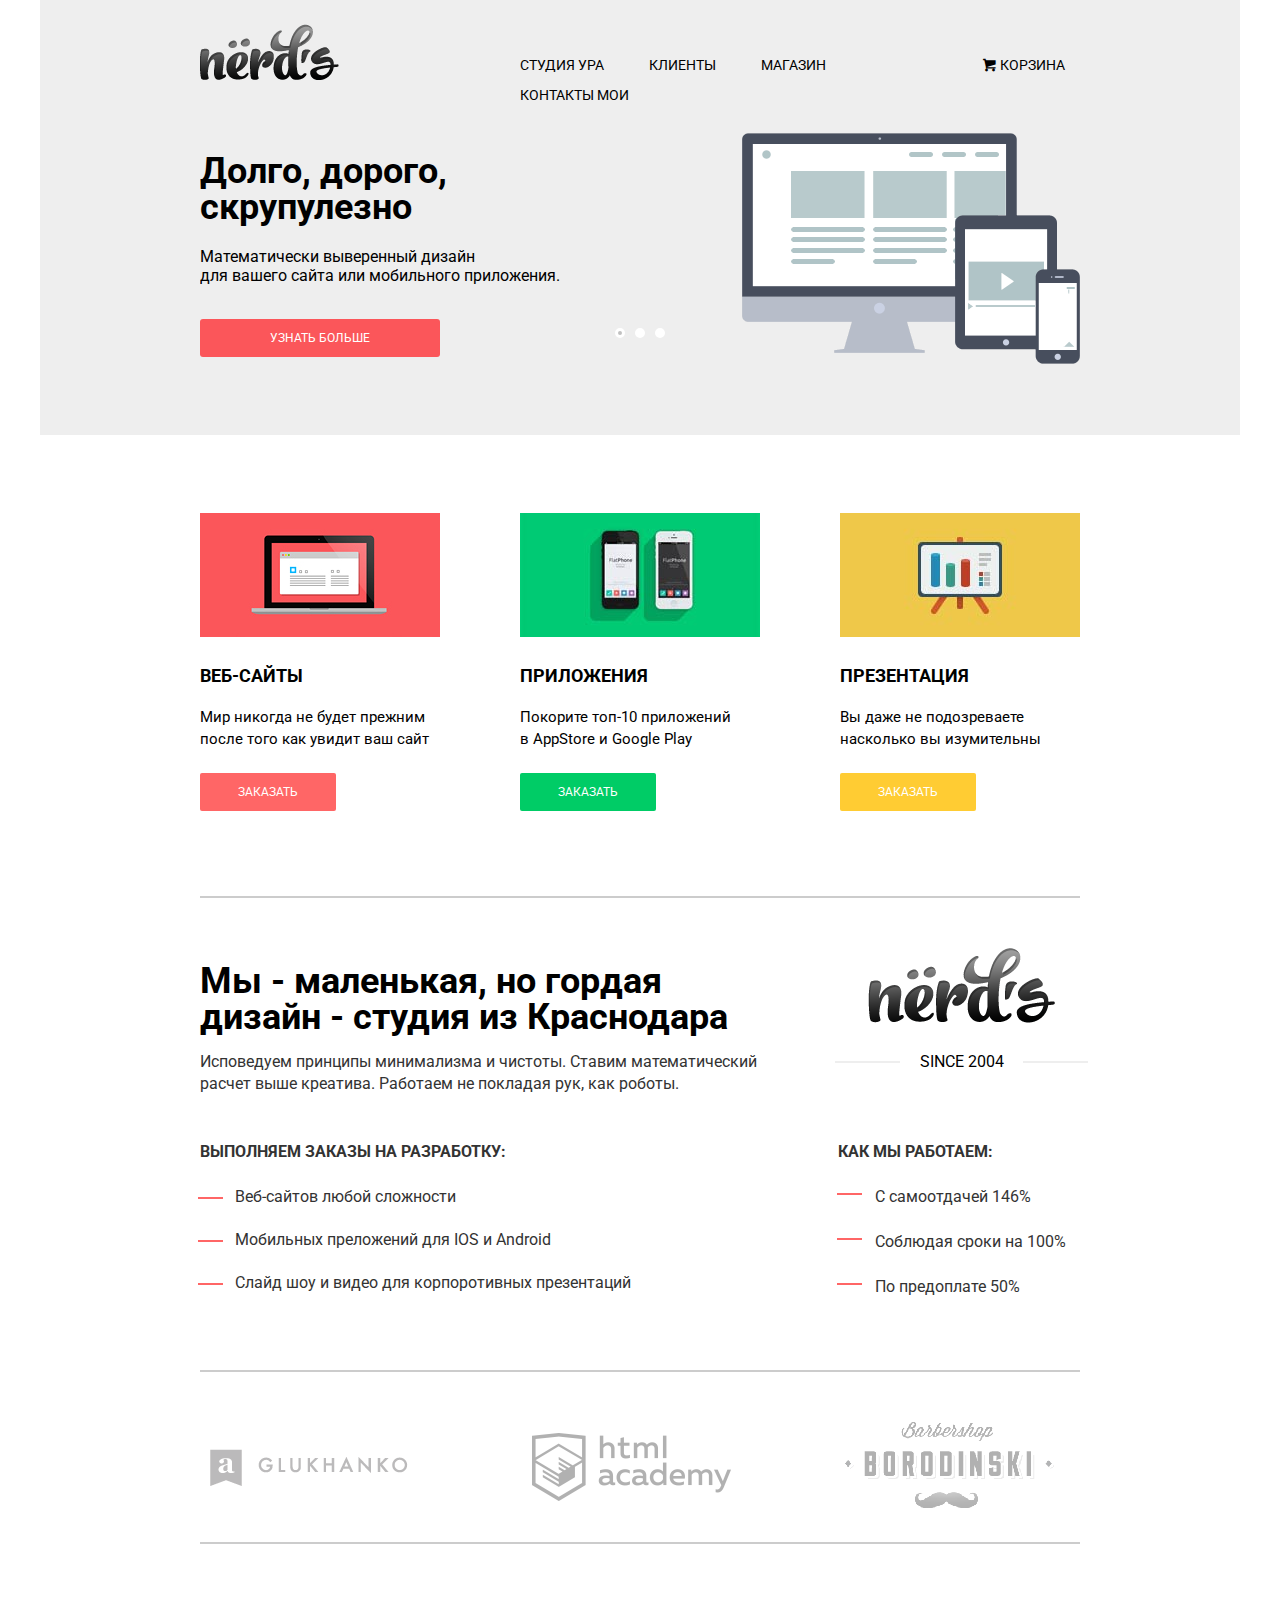
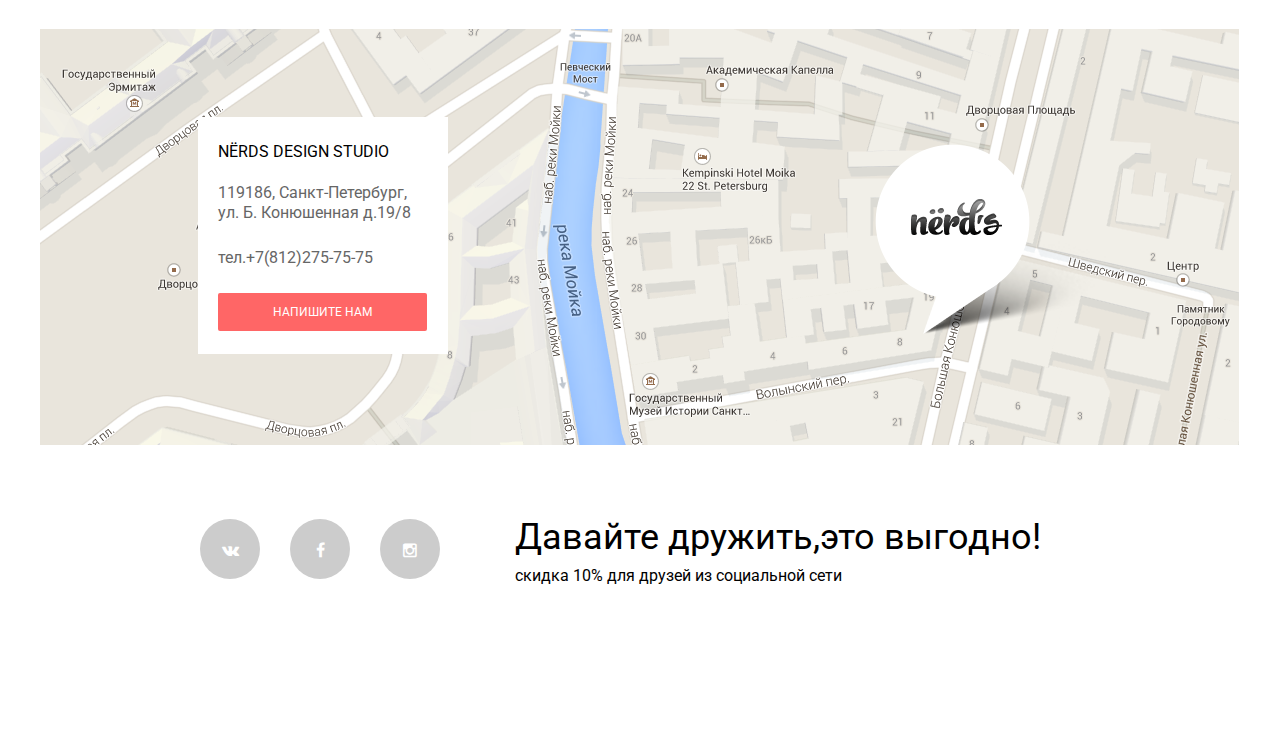
<file: index.html>
<!DOCTYPE html>
<html lang="ru">
  <head>
    <meta charset="utf-8">
    <title>HTML Academy: Нёрдс</title>
    <link href='https://fonts.googleapis.com/css?family=Roboto:400,700,500&subset=latin,cyrillic' rel='stylesheet' type='text/css'>
    <link rel="stylesheet" href="css/normalize.css">
    <link rel="stylesheet" href="css/style.css">
  </head>
  <body>
    <header class="main-header">
      <div class="container clearfix">

        <div class="index-logo">
          <a href="#">
           <img src="img/logotip.png" alt="nёrds">
          </a>
        </div>
      <nav class="main-navigation">
          <ul>            
            <li>
              <a href="#">студия Ура</a>
            </li>
            <li>
              <a href="#">клиенты</a>
            </li>
            <li>
              <a href="#">магазин</a>
            </li>
            <li>
              <a href="#">контакты мои</a>
            </li>
          </ul>
        </nav>
          <div class="basket-block">
           <a class="basket" href="#"><i class="icon-basket"></i>корзина</a>
          </div>
        <div class="slider">
        <input type="radio" id="btn-1" name="toggle" checked>
        <input type="radio" id="btn-2" name="toggle">
        <input type="radio" id="btn-3" name="toggle">
        <div class="slider-controls">
          <label for="btn-1"></label>
          <label for="btn-2"></label>
          <label for="btn-3"></label>
        </div>
        <div class="slides">
          <div class="slide">
            <div class="slide-text">
              <div class="slide-title">Долго, дорого, скрупулезно</div>
              <p>Математически выверенный дизайн<br>
  для вашего сайта или мобильного приложения.</p>
              <a class="btn" href="#">Узнать больше</a>
            </div>
          </div>
          <div class="slide">
            <div class="slide-text">
              <div class="slide-title">Дорого, скрупулезно</div>
              <p>Математически выверенный дизайн<br>
  для вашего сайта или мобильного приложения.</p>
              <a class="btn" href="#">Узнать больше</a>
            </div>
          </div>
          <div class="slide">
            <div class="slide-text">
              <div class="slide-title">Скрупулезно</div>
              <p>Математически выверенный дизайн<br>
  для вашего сайта или мобильного приложения.</p>
              <a class="btn" href="#">Узнать больше</a>
            </div>
          </div>
        </div>
      </div>
        </div>
      
    </header>
   <main class="container">
     <div class="features clearfix">
        <div class="features-item">
          <img src="img/monitor2.jpg" alt="monitor">
          <h2>Веб-сайты</h2>
          <p>Мир никогда не будет прежним<br>после того как увидит ваш сайт</p>      
          <a class="button button-red" href="#">заказать</a>
        </div>
       <div class="features-item">
           <img src="img/phone.jpg" alt="phone">
          <h2>приложения</h2>
          <p>Покорите топ-10 приложений<br>в AppStore и Google Play</p>
          <a class="button button-green" href="#">заказать</a>
        </div>
        <div class="features-item">
           <img src="img/tv.jpg" alt="tv">
          <h2>презентация</h2>
          <p>Вы даже не подозреваете<br>насколько вы изумительны</p>
          <a class="button button-yellow" href="#">заказать</a>
        </div>
      </div>
      <div class="about-us clearfix ">
        <div class="white-line"></div>
      <div class="about-us-left">
          <b>Мы - маленькая, но гордая<br>дизайн - студия из Краснодара</b>
          <p>Исповедуем принципы минимализма и чистоты. Ставим математический<br>
          расчет выше креатива. Работаем не покладая рук, как роботы.</p>
        </div>
       <div class="about-us-right clearfix">
          <div class="about-us-logan">
            <img src="img/logotip2.png" alt="nёrds">
            
            <span>SINCE 2004</span>
             
          </div>
        </div>
        <div class="scroll">
          <div class="scroll-left"> 
            <b>Выполняем заказы на разработку:</b>
             <p>Веб-сайтов любой сложности</p>
            <p>Мобильных преложений для IOS и Android</p>
            <p>Слайд шоу и видео для корпоротивных презентаций</p>
          </div>
        <div class="scroll-right">
          <b>Как мы работаем:</b>
            <p>С самоотдачей 146%</p>
             <p> Соблюдая сроки на 100%</p>
             <p>По предоплате 50%</p>
            </div>
            </div>
      </div>
      <div class="label">
         <a href="#" class="glukanov"><img src="img/gluknanko.png" alt="label"></a>
         <a href="#" ><img src="img/htmlacademy-black.png" alt="label"></a>
         <a href="#" ><img src="img/borodinski-black.png" alt="label"></a>
      </div>
      
    </main>
     <div class="map">
      <div class="adress">
        <span>NЁRDS DESIGN STUDIO</span>

        <p>119186, Санкт-Петербург, <br>
          ул. Б. Конюшенная д.19/8 <br>

          <p>тел.+7(812)275-75-75</p>
         <div class="latter">
        <a class="btn" href="#">Напишите нам</a>
      </div>
      </div>
      <div class="round">
      <img src="img/Untitled.png" alt="Untitled">
      </div>
    </div>
    <footer class="container clearfix">       
     <div class="social-network">
       <a class="social-btn social-btn-vk" href="#"><i class="icon-vk"></i></a>
       <a class="social-btn social-btn-fb" href="#"><i class="icon-facebook"></i></a>
       <a class="social-btn social-btn-in" href="#"><i class="icon-instagramm"></i></a>
       </div>
     <div class="end">
       <span>Давайте дружить,это выгодно!</span>
       <p> скидка 10% для друзей из социальной сети</p>
     </div>
      </footer>
  </body>
</html>
</file>
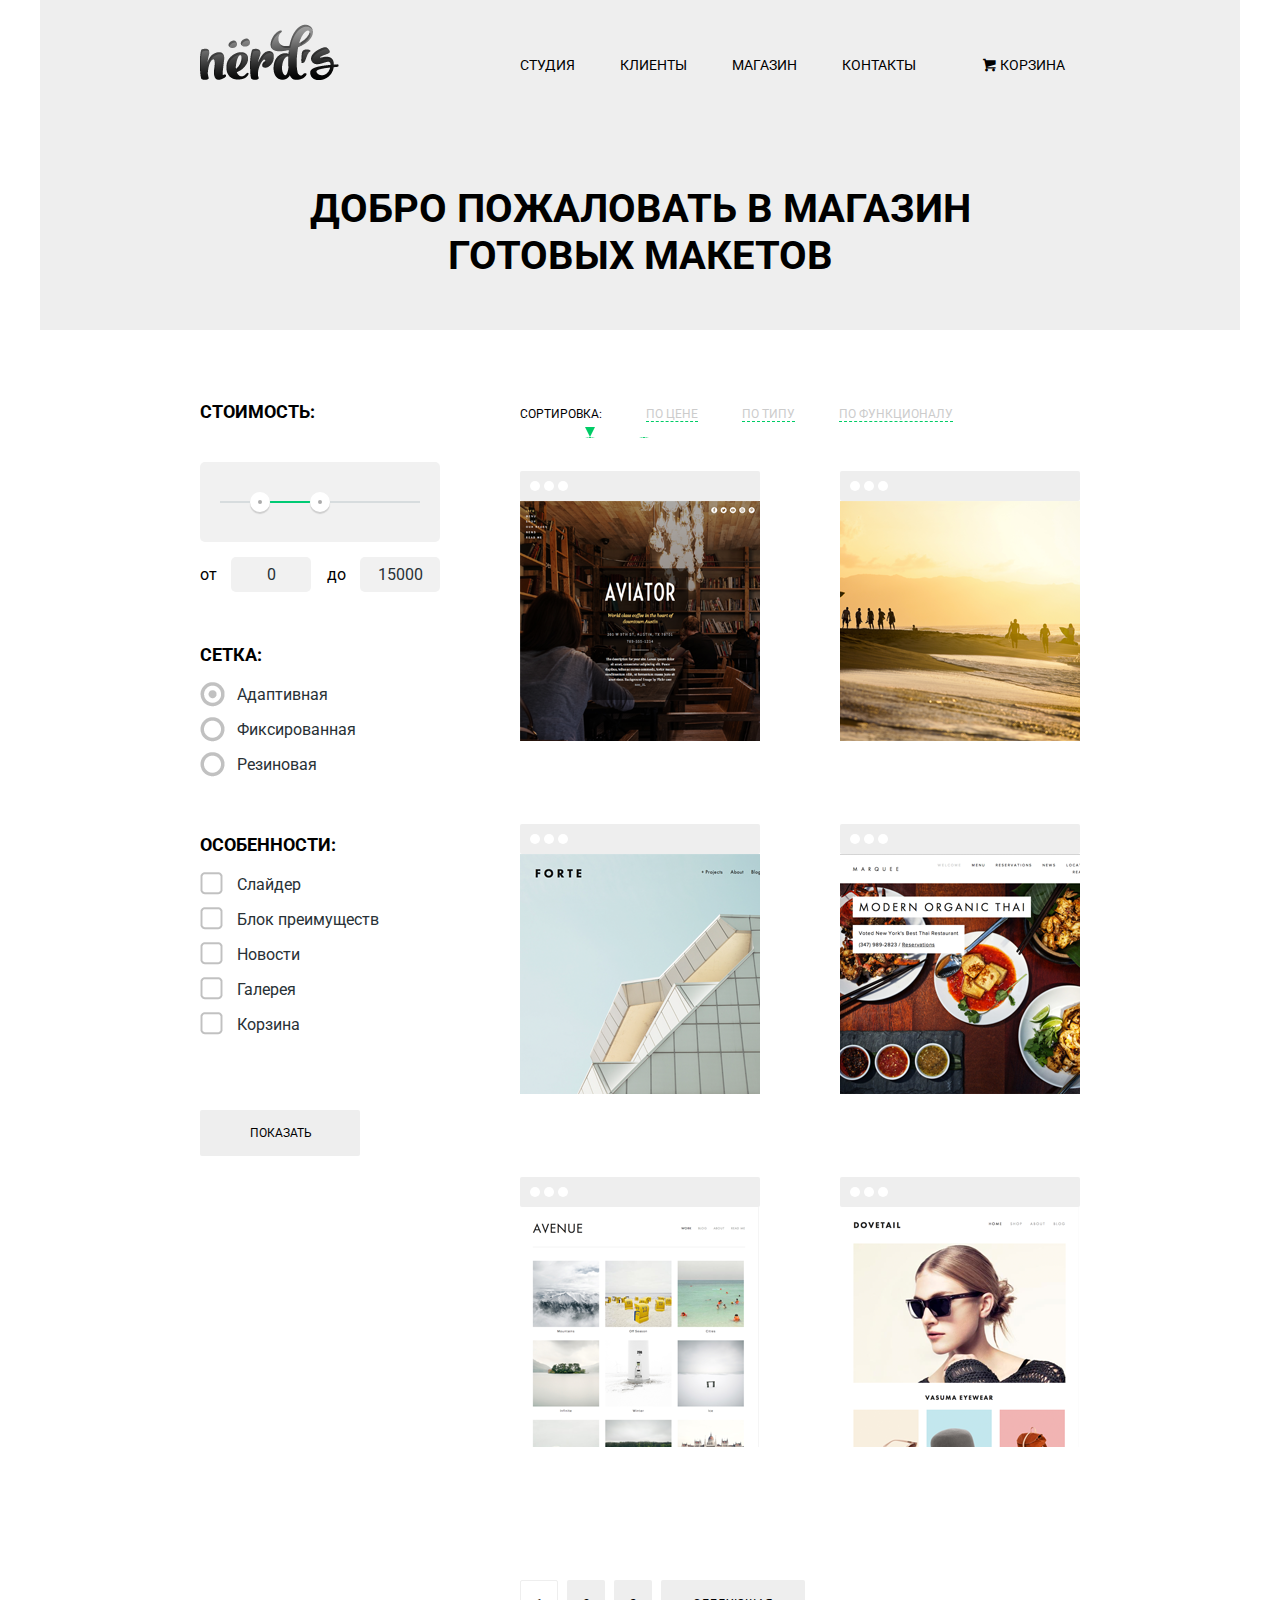
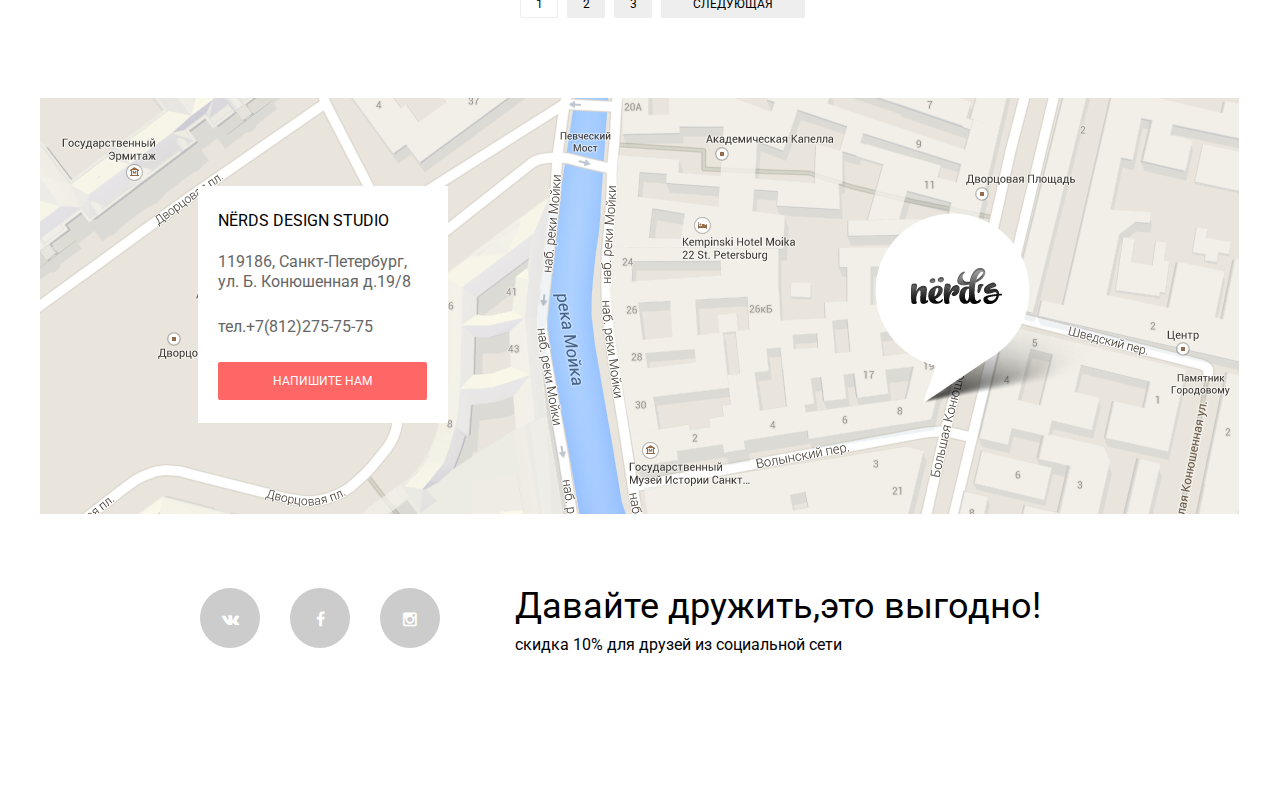
<file: catalog.html>
<!DOCTYPE html>
<html lang="ru">
  <head>
    <meta charset="utf-8">
    <title>HTML Academy: Нёрдс</title>
    <link href='https://fonts.googleapis.com/css?family=Roboto:400,700,500&subset=latin,cyrillic' rel='stylesheet' type='text/css'>
    <link rel="stylesheet" href="css/normalize.css">
    <link rel="stylesheet" href="css/style.css">
  </head>
  <body>
    <header class="main-header2">
      <div class="container clearfix">

        <div class="index-logo">
          <a href="#">
           <img src="img/logotip.png" alt="nёrds">
          </a>
        </div>
         <nav class="main-navigation">
          <ul>            
            <li>
              <a href="#">студия</a>
            </li>
            <li>
              <a href="#">клиенты</a>
            </li>
            <li>
              <a href="#">магазин</a>
            </li>
            <li>
              <a href="#">контакты</a>
            </li>
          </ul>
        </nav>
        <div class="basket-block">
           <a class="basket" href="#"><i class="icon-basket"></i>корзина</a>
        </div>
        </div>
      <p class="welcome">
          <b class="welcome2">добро пожаловать в магазин <br>готовых макетов</b>
        </p>
    </header>
  <main class="container">
    <div class="feedback">

      <form action="#" method="get">
       <div class="form3">
         <label><span class="name1">Ваше имя:</span><br><input type="text" class="form1" name="login" id="text-login" placeholder="представтесь пожалуйста">
       </label>
       </div>
       <div class="form4">
        <label><span class="name2">Ваш e-mail:</span><br><input type="text" class="form1" name="e-mail" id="text-e-mail" placeholder="для отправке ответа">
      </label>
      </div>
      <div class="round3">
     </div>
      <div class="latter3"
      <label><span class="text2">Текст письма:</span><br><textarea class="later2" name="later" id="text-later" rows="5">в свободной форме</textarea>
      </label>
      </div>
      <input type="sabmit" class="send2" id="send" placeholder="отправить">
      </form>
    </div>
    <div class="block-left">
      <h2 class="coast">стоимость:</h2>
        <div class="sorting">
        </div>
        <form action="form.php" method="GET">
      <div class="range-filter">
        <div class="range-controls">
          <div class="scale">
            <div class="bar" style="margin-left: 20%; width: 30%"></div>
          </div>
          <div class="toggle toggle-min"></div>
          <div class="toggle toggle-max"></div>
        </div>
        <div class="price-controls">
          <label class="min-price">от <input name="min-price" type="text" value="0"></label>
          <label class="max-price">до <input name="max-price" type="text" value="15000"></label>
        </div>
      </div>
          <div class="what-grid">
             <h2>cетка:</h2>
            <div class="radio">
            <input type="radio" id="grid1" name="grid" value="1" checked="">
            <input type="radio" id="grid2" name="grid" value="2">
            <input type="radio" id="grid3" name="grid" value="3">
            <label for="grid1" class="radio-label">Адаптивная</label>
            <label for="grid2" class="radio-label">Фиксированная</label>
            <label for="grid3" class="radio-label">Резиновая</label>
          </div>
          </div>
        <div class="distinction">
          <h2>особенности:</h2>
        </div>
        <div class="enumeration">
          <input type="checkbox"  id="checkbox1" name="slaider">
          <input type="checkbox" id="checkbox2" name="advantage">
          <input type="checkbox" id="checkbox3" name="news">
          <input type="checkbox" id="checkbox4" name="gallery">
          <input type="checkbox" id="checkbox5" name="basket">
          <label for="checkbox1" class="checkbox-label">Слайдер</label><br>
          <label for="checkbox2" class="checkbox-label">Блок преимуществ</label><br>
          <label for="checkbox3" class="checkbox-label">Новости</label> <br>
          <label for="checkbox4" class="checkbox-label">Галерея</label><br>
          <label for="checkbox5" class="checkbox-label">Корзина</label><br>
          </div>
          <div class="show">
          <a class="btn" href="#">показать</a>
          </div>
      </form>
        </div>
      <div class="block-right clearfix">
        <div class="sorting">
          <span class="triage">сортировка:</span>
          <a href="#" class="filter1">по цене</a>
          <a href="#" class="filter2">по типу</a>
          <a href="#" class="filter3">по функционалу</a>
          <a class="triangle1" href="#"></a>
          <a class="triangle2" href="#"></a>
        </div>
       <div class="gallery1">
         <div class="upper-unit1">
          <div class="upper">
         <div class="upper1">
            </div>
            <div class="upper1">
            </div>
            <div class="upper1">
            </div>
          </div>
          </div>
          <div class="upper-unit">
           <div class="upper">
            <div class="upper1">
            </div>
            <div class="upper1">
            </div>
            <div class="upper1">
            </div>
            </div>
          </div>
          <img src="img/pic1.png" alt="pic">
          <div class="gallery-popap">
            <h3>Aviator</h3>
            <p>Одностороний макет с авторским дизайном</p>
            <button>8000 P.</button>
          </div>
        </div>
        <div class="gallery2">
         <div class="upper-unit1">
          <div class="upper">
         <div class="upper1">
            </div>
            <div class="upper1">
            </div>
            <div class="upper1">
            </div>
          </div>
          </div>
         <div class="upper-unit">
          <div class="upper">
            <div class="upper1">
            </div>
            <div class="upper1">
            </div>
            <div class="upper1">
            </div>
            </div>
          </div>
          <img src="img/pic2.png" alt="pic2">
          <div class="gallery-popap">
            <h3>Sunset</h3>
            <p>Интернет-магазин с личным кабинетом</p>
            <button>10 000 P.</button>
          </div>
        </div>
        <div class="gallery1">
         <div class="upper-unit1">
          <div class="upper">
         <div class="upper1">
            </div>
            <div class="upper1">
            </div>
            <div class="upper1">
            </div>
          </div>
          </div>
         <div class="upper-unit">
          <div class="upper">
            <div class="upper1">
            </div>
            <div class="upper1">
            </div>
            <div class="upper1">
            </div>
            </div>
          </div>
          <img src="img/pic3.png" alt="pic3">
          <div class="gallery-popap">
            <h3>Forte</h3>
            <p>Отличный макет для личного блога</p>
            <button>5000 P.</button>
          </div>
        </div>
        <div class="gallery2">
         <div class="upper-unit1">
          <div class="upper">
         <div class="upper1">
            </div>
            <div class="upper1">
            </div>
            <div class="upper1">
            </div>
          </div>
          </div>
         <div class="upper-unit">
          <div class="upper">
            <div class="upper1">
            </div>
            <div class="upper1">
            </div>
            <div class="upper1">
            </div>
            </div>
          </div>
          <img src="img/pic4.png" alt="pic4">
          <div class="gallery-popap">
            <h3>Modern organic thai</h3>
            <p>Сайт для ресторана бысторого питания</p>
            <button>12 000 P.</button>
          </div>
        </div>
        <div class="gallery1">
         <div class="upper-unit1">
          <div class="upper">
         <div class="upper1">
            </div>
            <div class="upper1">
            </div>
            <div class="upper1">
            </div>
          </div>
          </div>
         <div class="upper-unit">
          <div class="upper">
            <div class="upper1">
            </div>
            <div class="upper1">
            </div>
            <div class="upper1">
            </div>
            </div>
          </div>
          <img src="img/pic5.png" alt="pic5">
          <div class="gallery-popap">
            <h3>Avenue</h3>
            <p>Макет для блога о путешествиях</p>
            <button>8000 P.</button>
          </div>
        </div>
        <div class="gallery2">
         <div class="upper-unit1">
          <div class="upper">
         <div class="upper1">
            </div>
            <div class="upper1">
            </div>
            <div class="upper1">
            </div>
          </div>
          </div>
        <div class="upper-unit">
         <div class="upper">
            <div class="upper1">
            </div>
            <div class="upper1">
            </div>
            <div class="upper1">
            </div>
            </div>
          </div>
          <img src="img/pic6.png" alt="pic6">
          <div class="gallery-popap">
            <h3>Dovetail</h3>
            <p>Интернет-магазин с галереей товаров</p>
            <button>14 000 P.</button>
          </div>
        </div>
      </div>
      <div class="page">
        <a class="btn1" href="#">1</a>
        <a class="btn2" href="#">2</a>
        <a class="btn3" href="#">3</a>
        <a class="btn btn-next" href="#">следующая</a>
      </div>
    </main>
     <div class="map">
      <div class="adress">
        <span>NЁRDS DESIGN STUDIO</span>

        <p>119186, Санкт-Петербург, <br>
          ул. Б. Конюшенная д.19/8 <br>

          <p>тел.+7(812)275-75-75</p>
         <div class="latter">
        <a class="btn" href="#">Напишите нам</a>
      </div>
      </div>
      <div class="round">
      <img src="img/Untitled.png" alt="Untitled">
      </div>
    </div>
    <footer class="container clearfix">       
     <div class="social-network">
       <a class="social-btn social-btn-vk" href="#"><i class="icon-vk"></i></a>
       <a class="social-btn social-btn-fb" href="#"><i class="icon-facebook"></i></a>
       <a class="social-btn social-btn-in" href="#"><i class="icon-instagramm"></i></a>
       </div>
     <div class="end">
       <span>Давайте дружить,это выгодно!</span>
       <p> скидка 10% для друзей из социальной сети</p>
     </div>
      </footer>
  </body>
</html>
</file>
<file: css/style.css>
@font-face {
  font-weight: normal;
  font-style: normal;

  font-family: "symbols-nerds";
  src: url("../fonts/symbols-nerds.woff") format("woff"),
       url("../fonts/symbols-nerds.woff2") format("woff2");
}

[class^="icon-"]::before,
[class*=" icon-"]::before {
  display: inline-block;
  width: 1em;
  margin-right: 0.2em;
  margin-left: 0.2em;

  font-weight: normal;
  line-height: 1em;
  font-family: "symbols-nerds";
  text-align: center;
  text-transform: none;
  text-decoration: inherit;
  font-style: normal;
  font-variant: normal;

  speak: none;
}

.icon-basket::before { content: "\62"; } /* "b" */
.icon-facebook::before { content: "\66"; } /* "f" */
.icon-twitter::before { content: "\74"; } /* "t" */
.icon-vk::before { content: "\76"; } /* "v" */
.icon-up-dir::before { content: "\25b2"; } /* "▲" */
.icon-down-dir::before { content: "\25bc"; } /* "▼" */
.icon-circle::before { content: "\25cb"; } /* "○" */
.icon-circle-dot::before { content: "\25cf"; } /* "●" */
.icon-check-off::before { content: "\2610"; } /* "☐" */
.icon-check-on::before { content: "\2611"; } /* "☑" */
.icon-instagramm::before { content: "📷"; } /* "\1f4f7" */

body {
	position: relative;
	max-width: 1200px;
	margin: 0 auto;
	font-size: 16px;
	font-family: 'Roboto', 'Arial', sans-serif;
	background: #ffffff;
	color: #000000;
}

.container {
	width: 880px;
	margin: 0 auto;
	padding: 0 10px;
	
}

.clearfix:after {
	content: "";
	display: table ;
	clear: both;
}

.index-logo {
	float: left;
	margin-top: 24px;
	width: 140px;
	min-height: 56px;
	
	
}
.main-header {
	min-height:435px;
	margin-bottom: 78px;
	color: #000000;
	background-color: #eee;
}

.main-header2 {
	min-height: 330px;
	margin-bottom: 78px;
	color: #000000;
	background-color: #eee;
}

.main-navigation {
	float: left;
	width: 460px;
	min-height: 130px;
	margin-left: 180px;
}

.main-navigation a {
	color: #000000;
	text-decoration: none;
	font-family: 'Roboto';
	font-size: 14px;
	line-height: 30px;
	text-transform: uppercase;
}

.main-navigation a:hover {
 color: #fb565a;
}

.main-navigation a:active {
 color: #ccc;
}
.main-navigation ul {
	margin: 0;
	padding: 0;
	list-style: none;
	font-size: 0;
	margin-top: 50px;
}

.main-navigation li {
	display: inline-block;
	vertical-align: top;
	font-size: 14px;
	line-height: 30px;
	padding-right: 45px;
}

.basket-block {
	float: right;
	width: 100px;
	min-height: 130px;
	margin-top: 50px;
}

.basket-block a {
	color: #000000;
	text-decoration: none;
	font-family: 'Roboto';
	font-size: 14px;
	line-height: 30px;
	text-transform: uppercase;
}

.basket-block a:hover {
 color: #fb565a;
}

.basket-block a:active {
	 color: #ccc;
}

.button {
  display: inline-block;
  vertical-align: top;
  text-align: center;
  padding: 10px 38px;
  color: #ffffff;
  background-color: #ff6666;
  text-decoration: none;
  border-radius: 2px;
  text-transform: uppercase;
  border:none;
  outline: none;
  line-height: 18px;
  font-size: 12px;
  margin-top: 8px;
 }

 .button:hover {
 	background-color:#cc6666;
}

.button:active {
	background-color: #cc3333;
}

 .button-green {
	background-color: #00cc66;
}

.button-green:hover {
	background-color: #009966
}

.button-green:active {
	background-color: #006633;
}

.button-yellow {
	background-color: #ffcc33;
}

.button-yellow:hover {
	background-color: #cc9933;
}

.button-yellow:active {
	background-color: #cc9900;
}

.features-item {
	float: left;
	width: 240px;
	min-height: 300px;
	margin-right: 80px;
	margin-bottom: 5px;
}

.features-item h2 {
	display: block;
	font-size: 18px;
	line-height: 30px;
	text-transform: uppercase;
	padding-top: 5px;
}

.features-item p {
	font-size: 15px;
	line-height: 22px;
}

.features-item:nth-child(3) {
	margin-right: 0;
	width: 240px;
}

.about-us {
	margin-top: 78px;
}

.white-line {
	border-top: 2px solid  #cccccc;
	margin-bottom: 65px;
}

.about-us-left {
	float: left;
	width: 600px;
	min-height: 150px;
	margin-bottom: 28px;
}

.about-us-left b {
	font-size: 36px;
	line-height: 36px;
}

.about-us-left p {
	font-size: 16px; 
	line-height: 22px;
	color: #333333;
}

.about-us-right {
	position: relative;
	float: right;
	width: 280px;
	margin-top: -40px;

} 

.about-us-right span {
	position: relative;
	display: block;
	margin-right: 0;
	margin-top: 25px;
}

.about-us-right span::before {
	position:absolute;
	content: '';
	display: block;
	position: absolute;
	right: 180px;
    bottom:8px;
	width: 65px;
	height: 2px;
	background-color:#eee;
}

.about-us-right span::after {
	position:absolute;
	content: '';
	display: block;
	position: absolute;
	left: 180px;
	bottom:8px;
	height: 2px;
	width: 65px;
	background-color: #eee;
}

	
.scroll-left {
	float: left;
	width: 600px;
	
	
} 

.scroll-left b {
	display: block;
    font-size: 16px;
    line-height: 22px;
    text-transform: uppercase;
    color: #333333;
}

.scroll-left p {
	display: block;
	position: relative;
	padding-left: 35px;
	padding-top: 8px;
	color:#333333;
}

.scroll-right {
	display: block;
	float: right;
	width: 210px;
	margin-bottom: 56px;
	}

.scroll-right b {
	display: block;
    font-size: 16px;
    line-height: 22px;
    text-transform: uppercase;
    color:#333333;
    margin-left: -32px;
}

.scroll-right p {
	position: relative;
	display: block;
	font-size: 16px;
	line-height: 22px;
	padding-top: 7px;
	padding-left: 5px;
	color:#333333;
}

.scroll-left p::before {
	position:absolute;
	content: '';
	min-height: 2px;
	background-color: #ff6666;
	width: 25px;
	left:-2px;
	top: 18px;
}

.scroll-right p::before {
	position:absolute;
	content: '';
	min-height: 2px;
	background-color: #ff6666;
	width: 25px;
	left:-33px;
	top: 14px;
}

.map {
	display: block;
	position: relative;
	width: 1200px;
	margin: 0 auto;
	min-height: 420px;
	background: url(../img/map.png) no-repeat;
	margin-bottom: 70px;

}
  
.label {
	display:block;
	border-top: 2px solid #cccccc;
	border-bottom: 2px solid #cccccc;
	height: 170px;
	margin-bottom:85px;
	width: 880px;

}

.label a {
	display: inline-block;
	margin-left: 10px;
    margin-right: 110px;
    vertical-align: middle;
    padding-top: 50px;
    padding-bottom: 45px;
    opacity: 0.3
}

.label a:last-child {
	margin-right: 0;
	margin-left: 0;
}

.label a:hover{
	opacity: 1;
}

.checkbox{
    vertical-align: top;
    margin: 0 3px 0 0;
    width: 30px;
    height: 30px;
}

.show {
    width: 160px;
    min-height: 40px;
    background-color: #eee;
    border-radius: 2px;
    margin-top: 60px;
}

.show a {
	display: block;
	
	box-sizing: border-box;
	padding: 14px 50px;
	text-decoration:none;
	font-size:12px;
	line-height: 18px;
	color: #000000;
	text-transform: uppercase;
}
	
footer {
	display: block;
}

.social-network {
	font-size: 0;
	float: left;
	width: 270px;
	min-height: 215px;
}
    
 .round {
 	position: absolute;
 	left: 835px;
 	top:115px;
 }
	
.social-btn {
	display: inline-block;
	background: #cccccc;
	color: #ffffff;
	font-size: 16px;
	border-radius: 50%;
	text-align: center;
	margin-right: 30px;
	width: 60px;
	height: 60px;
	padding-top:22px;
	box-sizing: border-box;
}

.social-btn:hover {
	background-color: #ff6666;
}

.social-btn:active {
   background-color: #cc3366;
}

.social-btn:nth-child(3) {
 	margin-right: 0;
}

.end {
	float: right;
	width: 610px;
	min-height: 215px;
}

.end span{
	font-size: 36px;
	line-height: 36px;
	padding-left: 45px;
}

.end p{
	display: block;
	font-size: 16px;
	line-height: 22px;
	padding-left: 45px;
	margin-top: 10px;
}

.adress {
	position: absolute;
	left: 158px;
	bottom: 95px;
	width: 230px;
	height: 192px;
	background-color: #ffffff;
	padding-left: 20px;
	padding-top: 20px;
	padding-bottom: 25px;
}

.adress span {
	display: block;
	font-size: 16px;
	line-height: 30px;
	color:#000000;
}

.adress p {
	display: block;
	font-size: 16px;
	line-height: 20px;
	color: #666666;
	margin-bottom:25px; 
}

.latter a {
  display: inline-block;
  vertical-align: top;
  text-align: middle;
  color: white;
  background-color: #ff6666;
  border: none;
  outline: none;
  text-decoration: none;
  border-radius: 2px;
  text-transform: uppercase;
  min-height: 10px;
  padding: 12px 55px;
  font-size: 12px;
  box-sizing: border-box;
}

.welcome {
	display: block;
	text-align:center;
	text-transform: uppercase;
	font-size: 40px;
	padding-left: 0;
}

.welcome2 {
	display: inline-block;
	margin-top: -35px;
}

main {
   width: 880px;
}

.block-left {
	float: left;
	width: 320px;
	min-height: 1110px;
	margin-bottom: 80px;
	margin-right: 0;
	margin-top: -5px;
}

.coast {
	font-size: 18px;
	line-height:18px;
	text-transform: uppercase;
	margin: 0;
	margin-bottom: 22px;
}

.what-grid {
	margin-top: 48px;
}

.what-grid h2 {
	display: block;
	font-size: 18px;
	line-height:30px;
	text-transform: uppercase;
	margin-top: 20px;
}

.radio {
	color:#333333;
	font-size: 16px;
	line-height:20px;
}

.enumeration {
	color:#333333;
	font-size: 16px;
	line-height:20px;
}

.distinction {
	margin-top: 40px;
}

.distinction h2 {
	font-size: 18px;
	line-height:30px;
	text-transform: uppercase;
}

.icon-circle {
 color: #cccccc;
 font-size: 20px;
}

.icon-circle-dot {
	 color: #cccccc;
	 font-size: 20px;
}

.icon-check-on {
	 color: #cccccc;
	 font-size: 20px;
}

.icon-check-off {
	color: #cccccc;
	font-size: 20px;
}

.sorting {
	display: inline-block;
	margin-bottom: -10px;
}

.sorting span {
	font-size: 12px;
	line-height: 18px;
	text-transform: uppercase;
	margin-right: 40px;
}

.sorting a {
	font-size: 12px;
	line-height: 18px;
	color:#cccccc;
	text-transform: uppercase;
	margin-right: 40px;
	text-decoration:none;
	border-bottom: 1px dashed  #00cc66;
}

.filter1:hover { 
	color: #000000;
	border-bottom: 1px solid  #00cc66;
}

.filter1:active {
	color: #000000;
	border-bottom:none;
}

.filter2:hover { 
	color: #000000;
	border-bottom: 1px solid  #00cc66;
 }

.filter2:active {
	color: #000000;
	border-bottom:none;
}

.filter3:hover { 
	color: #000000;
	border-bottom: 1px solid  #00cc66;
 }

.filter3:active {
	color: #000000;
	border-bottom:none;
}

.triangle1 {
	display: inline-block;
	width: 0;
	height: 0;
	border-left: 5px solid transparent;
	border-right: 5px solid transparent;
	border-top: 10px solid #00cc66;
	margin-left: 65px;
}

.triangle1:hover {
	display: inline-block;
	width: 0;
	height: 0;
	border-left: 5px solid transparent;
	border-right: 5px solid transparent;
	border-top: 10px solid #cccccc;
	margin-left: 65px;
}

.triangle1:active {
	display: inline-block;
	width: 0;
	height: 0;
	border-left: 5px solid transparent;
	border-right: 5px solid transparent;
	border-top: 10px solid #000000;
	margin-left: 65px;
}

  .triangle2 {
  	display: inline-block;
    width: 0;
	height: 0;
	border-left: 5px solid transparent;
	border-right: 5px solid transparent;
	border-bottom: 10px solid #cccccc;
	margin-right:0;
}

 .triangle2:active {
	display: inline-block;
    width: 0;
	height: 0;
	border-left: 5px solid transparent;
	border-right: 5px solid transparent;
	border-bottom: 10px solid #000000;
	margin-right:0;
}

.gallery1 {
	position: relative;
	float: left;
	margin-bottom: 50px;
	width: 240px;
	margin-right: 80px;
}

.gallery2  {
	position: relative;
	float: right;
    margin-bottom: 50px;
	width: 240px;
}

.gallery-popap {
	position: absolute;
	display: none;
	width: 140px;
	height: 200px;
	background-color: #ffffff;
	top:80px;
	right: 20px;
	text-align: center;
	padding: 0 30px;
	border-radius: 2px;
}

.gallery-popap h3 {
	padding-top: 20px;
	font-size: 18px;
	line-height:18px;
	text-transform: uppercase;
}

.gallery-popap p {
	font-size: 14px;
	line-height: 18px;
	color: #333333;
}

.gallery-popap button {
    background-color: #ff6666;
   	color:#ffffff;
   	padding: 10px 40px;
   	font-size: 14px;
   	line-height:18px;
   	border-radius: 2px;
   	border:none;
   	outline: none;
}

.gallery-popap button:hover {
   	background-color: #ff3333;
}

.gallery-popap button:active {
   	background-color: #993333;
 }

.page {
	display: inline-block;
	margin-left: 320px;
	margin-bottom: 80px;
	margin-top: -100px;
}

.page a {
	text-decoration: none;
	font-size: 12px;
	line-height: 18px;
	color: #000000;
	text-transform: uppercase;
	padding-right: 40px;
}

.range-filter {
  width: 240px;
}

.range-controls {
  position: relative;
  height: 41px;
  padding-top: 39px;
  padding-right: 20px;
  padding-left: 20px;
  margin-bottom: 15px;
  border-radius: 5px;
  background: #f1f1f1;
}

.range-controls .scale {
  height: 2px;
  background: #d7dcde;
}

.range-controls .bar {
  width: 70%;
  height: 2px;
  background: #00ca74;
}

.range-controls .toggle {
  position: absolute;
  top: 30px;
  left: 0px;
  width: 4px;
  height: 4px;
  cursor: pointer;
  border: 8px solid #fff;
  border-radius: 50%;
  background: #ababab;
  box-shadow: 0 2px 1px 0 #cfcfcf;
}

.range-controls .toggle-min {
  left: 50px;
}

.range-controls .toggle-max {
  left: 110px;
}

.price-controls {
  font-size: 0;
}

.price-controls label {
  font-size: 16px;
  display: inline-block;
  width: 50%;
}

.max-price {
  text-align: right;
}

.price-controls input {
  font-family: 'Roboto', 'Arial', sans-serif;
  font-size: 16px;
  width: 60px;
  margin-left: 10px;
  padding: 8px 10px;
  text-align: center;
  color: #283136;
  border: none;
  border-radius: 5px;
  outline: none;
  background: #f1f1f1;
}
.upper-unit {
	background-color: #eee;
	height: 30px;
	border-radius: 2px;
}

.upper{
	margin-left: 10px;
	padding: 5px 0;
}

input[type="radio"] {
	display: none;
}

input[type="checkbox"] {
	display: none;
}

.radio-label {
	position: relative;
	display:inline-block;
	width: 100%;
	padding-bottom: 15px;
	padding-left: 37px;
	vertical-align: top;
	color: #283136;
}
.radio-label:before {
    content: "" ;
    position: absolute;
    top:-3px;
    left: 0;
    width: 25px;
    height: 25px;
    background:url(../img/.icon-circle.png) no-repeat;
}

#grid1:checked ~ label[for="grid1"]:before,
#grid2:checked ~ label[for="grid2"]:before,
#grid3:checked ~ label[for="grid3"]:before {
 background: url(../img/.icon-circle-dot.png) no-repeat;
}

 #grid1:checked ~ label[for="grid1"]:hover,
 #grid2:checked ~ label[for="grid2"]:hover,
 #grid3:checked ~ label[for="grid3"]:hover {
 	color:#000000;
 }

.checkbox-label {
 	position: relative;
 	display: inline-block;
 	padding-left: 37px;
 	padding-bottom: 15px;
 	width: 100%;
 	color: #283136;
}  
.checkbox-label:before{
 	content: "" ;
    position: absolute;
    top:-3px;
    left: 0;
    width: 25px;
    height: 25px;
    background:url(../img/.icon-check-off.png) no-repeat;
} 

#checkbox1:checked ~ label[for="checkbox1"]:before,
#checkbox2:checked ~ label[for="checkbox2"]:before,
#checkbox3:checked ~ label[for="checkbox3"]:before,
#checkbox4:checked ~ label[for="checkbox4"]:before,
#checkbox5:checked ~ label[for="checkbox5"]:before {
 background: url(../img/.icon-check-on.png) no-repeat;
}

#checkbox1:checked ~ label[for="checkbox1"]:hover,
#checkbox2:checked ~ label[for="checkbox2"]:hover,
#checkbox3:checked ~ label[for="checkbox3"]:hover,
#checkbox4:checked ~ label[for="checkbox4"]:hover,
#checkbox5:checked ~ label[for="checkbox5"]:hover {
	color:#000000;
} 

.gallery1:hover .gallery-popap {
	display: block;
}

.gallery2:hover .gallery-popap {
	display: block;
}

.upper1 {
	display: inline-block;
    width: 10px;
	height: 10px;
	background-color: #ffffff;
	border-radius: 50%;
}

.gallery1:hover .upper-unit {
	display: block;
	background-color: #666666;
}

.gallery2:hover .upper-unit {
	display: block;
	background-color: #666666;
}



.block-right {
	float: right;
	width: 560px;
	margin-top: -5px;
}

.page .btn1 {
	display: inline-block;
	background-color: #ffffff;
	width: 38px;
	height: 38px;
	text-align: center;
	padding: 14px 0;
	box-sizing: border-box;
	border:1px solid #eee;
	border-radius: 2px;
	margin-right: 5px;
}

.page .btn2 {
	display: inline-block;
	background-color: #eee;
	width: 38px;
	height: 38px;
	text-align: center;
	padding: 15px 0;
	box-sizing: border-box;
	border-radius: 2px;
	margin-right: 5px;
}
.page .btn2:hover {
	background-color: #cccccc;
}


.page .btn2:active {
	background-color: #999999;
	border-top: 3px solid #333333;
}


.page .btn3 {
	display: inline-block;
	background-color: #eee;
	width: 38px;
	height: 38px;
	text-align: center;
	padding: 15px 0;
	box-sizing: border-box;
	border-radius: 2px;
	margin-right: 5px;
}

.page .btn3:hover {
	background-color: #cccccc;
}

.page .btn3:active {
	background-color: #999999;
	border-top: 3px solid #333333;
}

.page .btn {
	display: inline-block;
	background-color: #eee;
	border-radius: 2px;
	height: 38px;
	text-align: center;
	padding: 15px 32px;
	box-sizing: border-box;
}

.page .btn:hover {
	background-color: #cccccc;
}

.page .btn:active {
	background-color: #999999;
	border-top: 3px solid #333333;
}

.slider {
	float: left;
    position:relative;
    width:880px;
    height:310px;
    margin:-57px auto;
}

.slider input[type=radio] {
    position:absolute;
    opacity:0;
}

.slider-controls {
    position:absolute;
    bottom:95px;
    left:50%;
    width:200px;
    height:10px;
    margin-left:-100px;
    text-align:center;
    z-index:1000;
}

.slider-controls label {
    display:inline-block;
    width:4px;
    height:4px;
    margin:0 3px;
    background:white;
    border:3px solid white;
    vertical-align:top;
    border-radius:50%;
    cursor:pointer;
}

#btn-1:checked ~ .slider-controls label[for="btn-1"],
#btn-2:checked ~ .slider-controls label[for="btn-2"],
#btn-3:checked ~ .slider-controls label[for="btn-3"] { 
    background:#c1c1c1;
}

.slide {
    position:absolute;
    top:0;
    left:0;
    width:100%;
    height:100%;
    overflow:hidden;
}

.slide-text {
    width:380px;
    padding:30px 0;
    color:#283136;
}
.slide-title {
	display: block;
    font-size:36px;
    line-height:1;
    font-weight:bold;
    color:black;
    padding-bottom: 6px;
}
.slide p {
	display: block;
	color:black;
	padding-bottom: 18px;
}

.slide .btn{
    display:block;
    width:240px;
    padding:12px 0;
    font-size:12px;
    color:white;
    text-transform:uppercase;
    text-align:center;
    text-decoration:none;
    background:#fb565a;
    border-radius:3px;
}

.slide:nth-child(1) {
    background-image:url('../img/slider-bg.png');
    background-repeat:no-repeat;
    background-position:100% 10px;
}

.slide:nth-child(2) {
    background-image:url('../img/Layer 40.png');
    background-repeat:no-repeat;
    background-position:100% 10px;
}

.slide:nth-child(3) {
    background-image:url('../img/Layer 37.png');
    background-repeat:no-repeat;
    background-position:100% 0;
}

.slide {
    display:none;
}

#btn-1:checked ~ .slides .slide:nth-child(1) { 
    display: block;
}

#btn-2:checked ~ .slides .slide:nth-child(2) { 
    display: block;
}

#btn-3:checked ~ .slides .slide:nth-child(3) { 
    display: block;
}
.about-us-logan {
	text-align: center;
	margin-top: 25px;
	margin-left: 43px;
}

.feedback {
    position: absolute;
	display: none;
	width:630px; 
	min-height:417px;
	background-color: green;
	left: 280px;
	top:275px;
}

.form3 {
	display: inline-block;
	margin-left: 80px;
	margin-top: 56px;
	margin-right: 20px;
	margin-bottom: 20px;
}
.form4 {
	display: inline-block;
	margin-top: 56px;

}

.form1 {
	margin-top: 10px;
	width: 220px;
	height: 35px;
	color:black;
	box-sizing: border-box;
	padding-left: 15px;
	font-size: 12px;
	line-height: 18px;
	text-transform: uppercase;
	border-radius: 2px;
	border:2px solid #cccccc;
}

.name1,
.name2 {
	font-size:16px;
	min-height:18px;
}

.latter3 {
	display: inline-block;
	margin-left: 80px;
}

.later2 {
	width: 470px;
	min-height: 115px;
	margin-top: 15px;
	margin-bottom: 50px;
	box-sizing: border-box;
	padding-left: 14px;
	padding-top: 15px;
	font-size: 12px;
	line-height:18px;
	text-transform: uppercase;
	border-radius: 2px;
	border:2px solid #cccccc;
	color: black;
}

.send2 {
	width: 470px;
	height: 40px;
	margin-left: 80px;
	padding-left: 195px;
	box-sizing: border-box;
	background-color: #cc6666;
	border:none;
	color: #ffffff;
	line-height:18px; 
	font-size:12px;
	border-radius: 2px;
	text-transform: uppercase;
}

.round3 {
	float: right;
	display: block;
	width: 40px;
	height: 40px;
	border-radius: 50%;
	background-color: #cc6666;
	margin-right: 6px;
	margin-top: 6px;
	margin-left: 30px;
}
</file>
